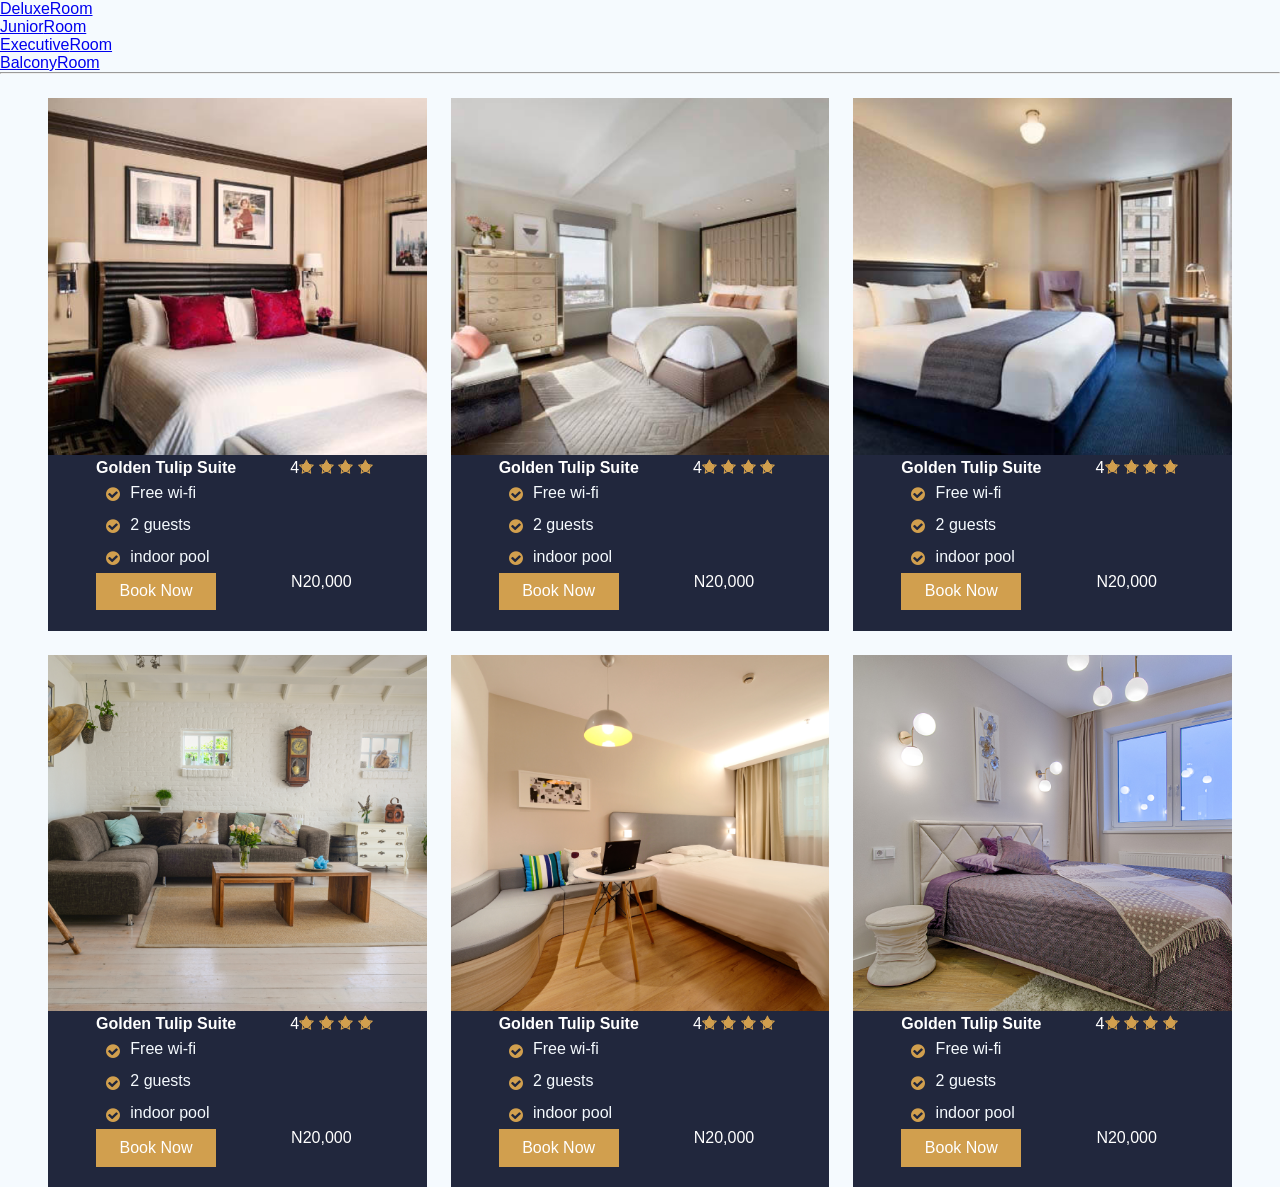
<file: roomrate.html>
<!DOCTYPE html>
<html lang="en">
<head>
    <meta charset="UTF-8">
    <meta name="viewport" content="width=device-width, initial-scale=1.0">
    <title>Room and Rates</title>
    <link rel="stylesheet" href="https://cdnjs.cloudflare.com/ajax/libs/font-awesome/4.7.0/css/font-awesome.min.css">
    <link rel="stylesheet" type="" href="roomrate.css">
</head>
<body>
    <nav>
        <ul>
            <li><a href="#">Deluxe<span class="nav-span">Room</span></a></li> 
            <li><a href="#">Junior<span class="nav-span">Room</span></a></li> 
            <li><a href="#">Executive<span class="nav-span">Room</span></a></li> 
            <li><a href="#">Balcony<span class="nav-span">Room</span></a></li> 
        </ul>
    </nav>
    <hr />
    <section class="room-section"> 
        <div class="room1">
            <article class="details">
                <img src="images/room1.png"/>
                <div class="room-info">
                    <h4>Golden Tulip Suite</h4>
                    <span class="star">
                        4<i class="fa fa-star-o" aria-hidden="true"></i>
                        <i class="fa fa-star-o" aria-hidden="true"></i>
                        <i class="fa fa-star-o" aria-hidden="true"></i>
                        <i class="fa fa-star-o" aria-hidden="true"></i>
                    </span>
                </div>
                <ul class="fa-ul freebies">
                    <li><span class="fa-li"><i class="fa fa-check-circle"></i></span>Free wi-fi</li>
                    <li><span class="fa-li"><i class="fa fa-check-circle"></i></span>2 guests</li>
                    <li><span class="fa-li"><i class="fa fa-check-circle"></i></span>indoor pool</li>
                </ul>
                <div class="room-info">
                    <button class="booknow" type="submit">Book Now</button>
                    <P class="price"><span>N</span>20,000</P>
                </div>
            </article>
        </div>
        <div class="room2">
            <article class="details">
                <img src="images/room2.png"/>
                <div class="room-info">
                    <h4>Golden Tulip Suite</h4>
                    <span class="star">
                        4<i class="fa fa-star-o" aria-hidden="true"></i>
                        <i class="fa fa-star-o" aria-hidden="true"></i>
                        <i class="fa fa-star-o" aria-hidden="true"></i>
                        <i class="fa fa-star-o" aria-hidden="true"></i>
                    </span>
                </div>
                <ul class="fa-ul freebies">
                    <li><span class="fa-li"><i class="fa fa-check-circle"></i></span>Free wi-fi</li>
                    <li><span class="fa-li"><i class="fa fa-check-circle"></i></span>2 guests</li>
                    <li><span class="fa-li"><i class="fa fa-check-circle"></i></span>indoor pool</li>
                </ul>
                <div class="room-info">
                    <button class="booknow" type="submit">Book Now</button>
                    <P class="price"><span>N</span>20,000</P>
                </div>
            </article>
        </div>
        <div class="room3">
            <article class="details">
                <img src="images/room3.png"/>
                <div class="room-info">
                    <h4>Golden Tulip Suite</h4>
                    <span class="star">
                        4<i class="fa fa-star-o" aria-hidden="true"></i>
                        <i class="fa fa-star-o" aria-hidden="true"></i>
                        <i class="fa fa-star-o" aria-hidden="true"></i>
                        <i class="fa fa-star-o" aria-hidden="true"></i>
                    </span>
                </div>
                <ul class="fa-ul freebies">
                    <li><span class="fa-li"><i class="fa fa-check-circle"></i></span>Free wi-fi</li>
                    <li><span class="fa-li"><i class="fa fa-check-circle"></i></span>2 guests</li>
                    <li><span class="fa-li"><i class="fa fa-check-circle"></i></span>indoor pool</li>
                </ul>
                <div class="room-info">
                    <button class="booknow" type="submit">Book Now</button>
                    <P class="price"><span>N</span>20,000</P>
                </div>
            </article>
        </div>
        <div class="room4">
            <article class="details">
                <img src="images/room4.png"/>
                <div class="room-info">
                    <h4>Golden Tulip Suite</h4>
                    <span class="star">
                        4<i class="fa fa-star-o" aria-hidden="true"></i>
                        <i class="fa fa-star-o" aria-hidden="true"></i>
                        <i class="fa fa-star-o" aria-hidden="true"></i>
                        <i class="fa fa-star-o" aria-hidden="true"></i>
                    </span>
                </div>
                <ul class="fa-ul freebies">
                    <li><span class="fa-li"><i class="fa fa-check-circle"></i></span>Free wi-fi</li>
                    <li><span class="fa-li"><i class="fa fa-check-circle"></i></span>2 guests</li>
                    <li><span class="fa-li"><i class="fa fa-check-circle"></i></span>indoor pool</li>
                </ul>
                <div class="room-info">
                    <button class="booknow" type="submit">Book Now</button>
                    <P class="price"><span>N</span>20,000</P>
                </div>
            </article>
        </div>
        <div class="room5">
            <article class="details">
                <img src="images/room5.png"/>
                <div class="room-info">
                    <h4>Golden Tulip Suite</h4>
                    <span class="star">
                        4<i class="fa fa-star-o" aria-hidden="true"></i>
                        <i class="fa fa-star-o" aria-hidden="true"></i>
                        <i class="fa fa-star-o" aria-hidden="true"></i>
                        <i class="fa fa-star-o" aria-hidden="true"></i>
                    </span>
                </div>
                <ul class="fa-ul freebies">
                    <li><span class="fa-li"><i class="fa fa-check-circle"></i></span>Free wi-fi</li>
                    <li><span class="fa-li"><i class="fa fa-check-circle"></i></span>2 guests</li>
                    <li><span class="fa-li"><i class="fa fa-check-circle"></i></span>indoor pool</li>
                </ul>
                <div class="room-info">
                    <button class="booknow" type="submit">Book Now</button>
                    <P class="price"><span>N</span>20,000</P>
                </div>
            </article>
        </div>
        <div class="room6">
            <article class="details">
                <img src="images/room6.png"/>
                <div class="room-info">
                    <h4>Golden Tulip Suite</h4>
                    <span class="star">
                        4<i class="fa fa-star-o" aria-hidden="true"></i>
                        <i class="fa fa-star-o" aria-hidden="true"></i>
                        <i class="fa fa-star-o" aria-hidden="true"></i>
                        <i class="fa fa-star-o" aria-hidden="true"></i>
                    </span>
                </div>
                <ul class="fa-ul freebies">
                    <li><span class="fa-li"><i class="fa fa-check-circle"></i></span>Free wi-fi</li>
                    <li><span class="fa-li"><i class="fa fa-check-circle"></i></span>2 guests</li>
                    <li><span class="fa-li"><i class="fa fa-check-circle"></i></span>indoor pool</li>
                </ul>
                <div class="room-info">
                    <button class="booknow" type="submit">Book Now</button>
                    <P class="price"><span>N</span>20,000</P>
                </div>
            </article>
        </div>
    </section>
</body>
</html>
</file>
<file: roomrate.css>
* {
    box-sizing: border-box;
    padding: 0;
    margin: 0;
    font-size: 16px;
}

body{
    font-family: Arial, Helvetica, sans-serif;
    background-color: #F5FAFE;
    overflow-x: hidden;
}
/* nav{
    display: grid;
    justify-content: center;
    grid-template-rows: 1fr;
}


nav a{
    text-decoration: none;
    color: rgba(0, 0, 0, 0.5);
    padding: 0 0.3rem;
}

nav a:hover{
    text-decoration: underline;
    text-decoration-color: #D19F4E;
    color: #D19F4E;  
}


nav a:active{
    text-decoration: underline;
    text-decoration-color: #D19F4E;
    color: #D19F4E;  
}

nav ul{
    list-style-type: none;
    padding: 0;
    text-align: center;
    font-weight: 700;
}
  
nav li{
    display: inline-flex;
    word-spacing: 2rem;
    
} */

button{
    background-color: #D19F4E;
    margin-left: 3rem;
    width: 120px;
    padding: 0.6rem 0;
    text-decoration: none;
    border: 0;
    color: #ffffff;
}

img{
    width: 100%;
}

.details{
   background-color: #21273D;  
}

.room-info{
    display: grid;
   grid-template-areas: 
            'h4 h4 star star'
            'h4 h4 star star'
            'freebies freebies freebies freebies'
            'booknow booknow price price';
}

h4{
    grid-area: h4;
    margin: 0;
    color: #ffffff; 
    margin-left: 3rem;  
}

.star{
    grid-area: star;
    color: #ffffff;
}

.fa-star-o{
    color: #D19F4E;
}

.fa-star-o{
    background-image: radial-gradient(at center,  #D19F4E 40%, transparent 40%);
  }

i[class*=fa-star-o]::before{
    background:transparent;
 }

.fa-check-circle{
    color: #21273D;
    background-image: radial-gradient(at center, #fff 40%, transparent 40%);
}

.fa-check-circle{
  color:#D19F4E;
  background-image: transparent;
}

i[class*=fa-check-circle]::before{
    color: #D19F4E;
    background-color: #21273D;
 }

.freebies{
    padding-left: 3rem;
}

.freebies li{
    color: #F5FAFE;
    line-height: 2rem;
}

.booknow{
    grid-area: booknow;
    margin-bottom: 1.3rem;
}

.price{
    grid-area: price;
    color: #ffffff;
}

.room-section{
    padding: 0 3rem;
    display: grid;
    grid-gap: 1.5rem;
    grid-template-areas: 
            'nav nav nav'
            'room1 room2 room3'
            'room4 room5 room6';
}

.nav{
    grid-area: nav;
    justify-content: center;   
}

.room1{
    grid-area: room1; 
}

.room2{
    grid-area: room2;
}

.room3{
    grid-area: room3;
}

.room4{
    grid-area: room4;
}

.room5{
    grid-area: room5;
}

.room6{
    grid-area: room6;
}

@media(max-width: 768px){
    .room-section{
        padding: 0 3rem;
        grid-template-areas: 
                'room1' 
                'room2' 
                'room3'
                'room4'
                'room5' 
                'room6';
    }
}

@media(width: 768px){
    h4{
        margin-left: 8rem;
    }
    .freebies{
        padding-left: 4rem;
    }
    .fa-ul{
        margin-left: 5.5rem;
    }
    button{
        margin-left: 8rem;
    }
}

@media(max-width: 320px){
    h4{
        margin-left: 10px;
        font-size: 11px;
    }
    button{
        margin-left: 0.2rem;
        width: 100px;
        margin-bottom: 10px!important;
    }
    li{
        padding-top: 0!important;
    }
}

header {
    width: 100vw;
}

.topmost-header {
    background-color: #1C2133;
    width: 100%;
    display: flex;
    justify-content: center;
    align-items: center;
}

.topmost-header h2 {
    font-family: Montserrat;
    font-style: normal;
    font-weight: normal;
    font-size: 2.5rem;
    /* line-height: 88px; */
    letter-spacing: 0.065em;
    color: #D19F4E;
    text-align: center;
    margin: 15px auto;
}

.topmost-header div {
    position: absolute;
    /* 
    top: 0%; */
    right: 0%; 
    display: inline-flex;
    justify-content: center;
    align-items: center;
    margin: auto 25px;
}

.topmost-header div img {
    display: inline-block;
    width: 23px;
    height: 23px;
    border-radius: 50%;
    text-align: center;
    margin: auto 25px;
}

.topmost-header div a.book-now {
    display: inline-block;
    margin: auto 25px;
    padding: 10px;
    background: #D19F4E;
    border: 2px solid #D19F4E;
    box-sizing: border-box;
    text-decoration: none;
    color: white;
}

header nav {
    width: 100%;
    background-color: #21273D;
}

header nav ul {
    list-style-type: none;
    text-align: center;

}

header nav li {
    display: inline-block;
    margin: 20px;
}

header nav li a {
font-family: Segoe UI;
font-style: normal;
font-weight: 600;
font-size: 1.2rem;
/* line-height: 32px; */
color: #F5FAFE;
text-decoration: none;
}

header nav li a:hover {
    text-decoration: underline;
}

.img-after-nav-bar {
    width: 100vw;
    height: 400px;
    overflow: hidden;
}

.img-after-nav-bar img {
    width: 100%;
    height: auto;
}

footer {
    width: 100vw;
    margin-top: 25px;
    padding: 25px 100px 50px;
    background-color: #21273D;
}

footer .footer-links {
    width: 100%;
    display: flex;
    justify-content: space-between;
    align-items: flex-start;
    flex-wrap: wrap;
    font-family: Montserrat;
    font-style: normal;
    font-weight: normal;
    font-size: 16px;
    line-height: 26px;
    letter-spacing: 0.05em;
    color: #FFFFFF;
}

footer .footer-links div {
    margin: 15px;
}

footer .footer-links div h3 {
    margin-bottom: 25px;
}

footer .footer-links div a, footer .footer-links div p {
    display: flex;
    flex-direction: column;
    margin-bottom: 15px;
    width: auto;
    text-decoration: none;
    color: white;
}

footer .footer-links div a:hover {
    text-decoration: underline;
}

footer hr {
    display: block;
    width: 100%;
    margin-top: 20px;
    background-color: rgba(209, 159, 78, 0.5);
    border: 1px solid rgba(209, 159, 78, 0.5);
}

footer h2 {
    margin-top: 50px;
    text-align: center;
    font-family: Montserrat;
    font-style: normal;
    font-weight: normal;
    font-size: 30px;
    line-height: 37px;
    letter-spacing: 0.065em;
    color: #D19F4E;
}

footer p.copyright {
    font-family: Montserrat;
    font-style: normal;
    font-weight: normal;
    font-size: 16px;
    line-height: 26px;
    letter-spacing: 0.05em;
    color: #FFFFFF;
    opacity: 0.4;
    text-align: left;
}

@media screen and (max-width: 750px) {
    .topmost-header {
        display: flex;
        flex-direction: column;
    }
    
    .topmost-header div {
        position: relative;
        margin: 0px auto 15px;
    }

    .topmost-header div h3 {
        font-size: 1rem;
    }

    header nav li {
        margin: 10px;
    }

    header nav li a {
        font-size: 12px;
    }

    footer {
        padding: 25px;
    }

    footer .footer-links {
        display: block;
    }

    footer .footer-links .main-links {
        width: 40%;
        display: inline-block;

    }

    footer .footer-links {
    display: flex;
    flex-direction: row;
    flex-wrap: wrap;
    width: 100%;
    margin-bottom: 15px;
    font-size: 12px;
    line-height: 20px;
    letter-spacing: 0.05em;
}

}
</file>
